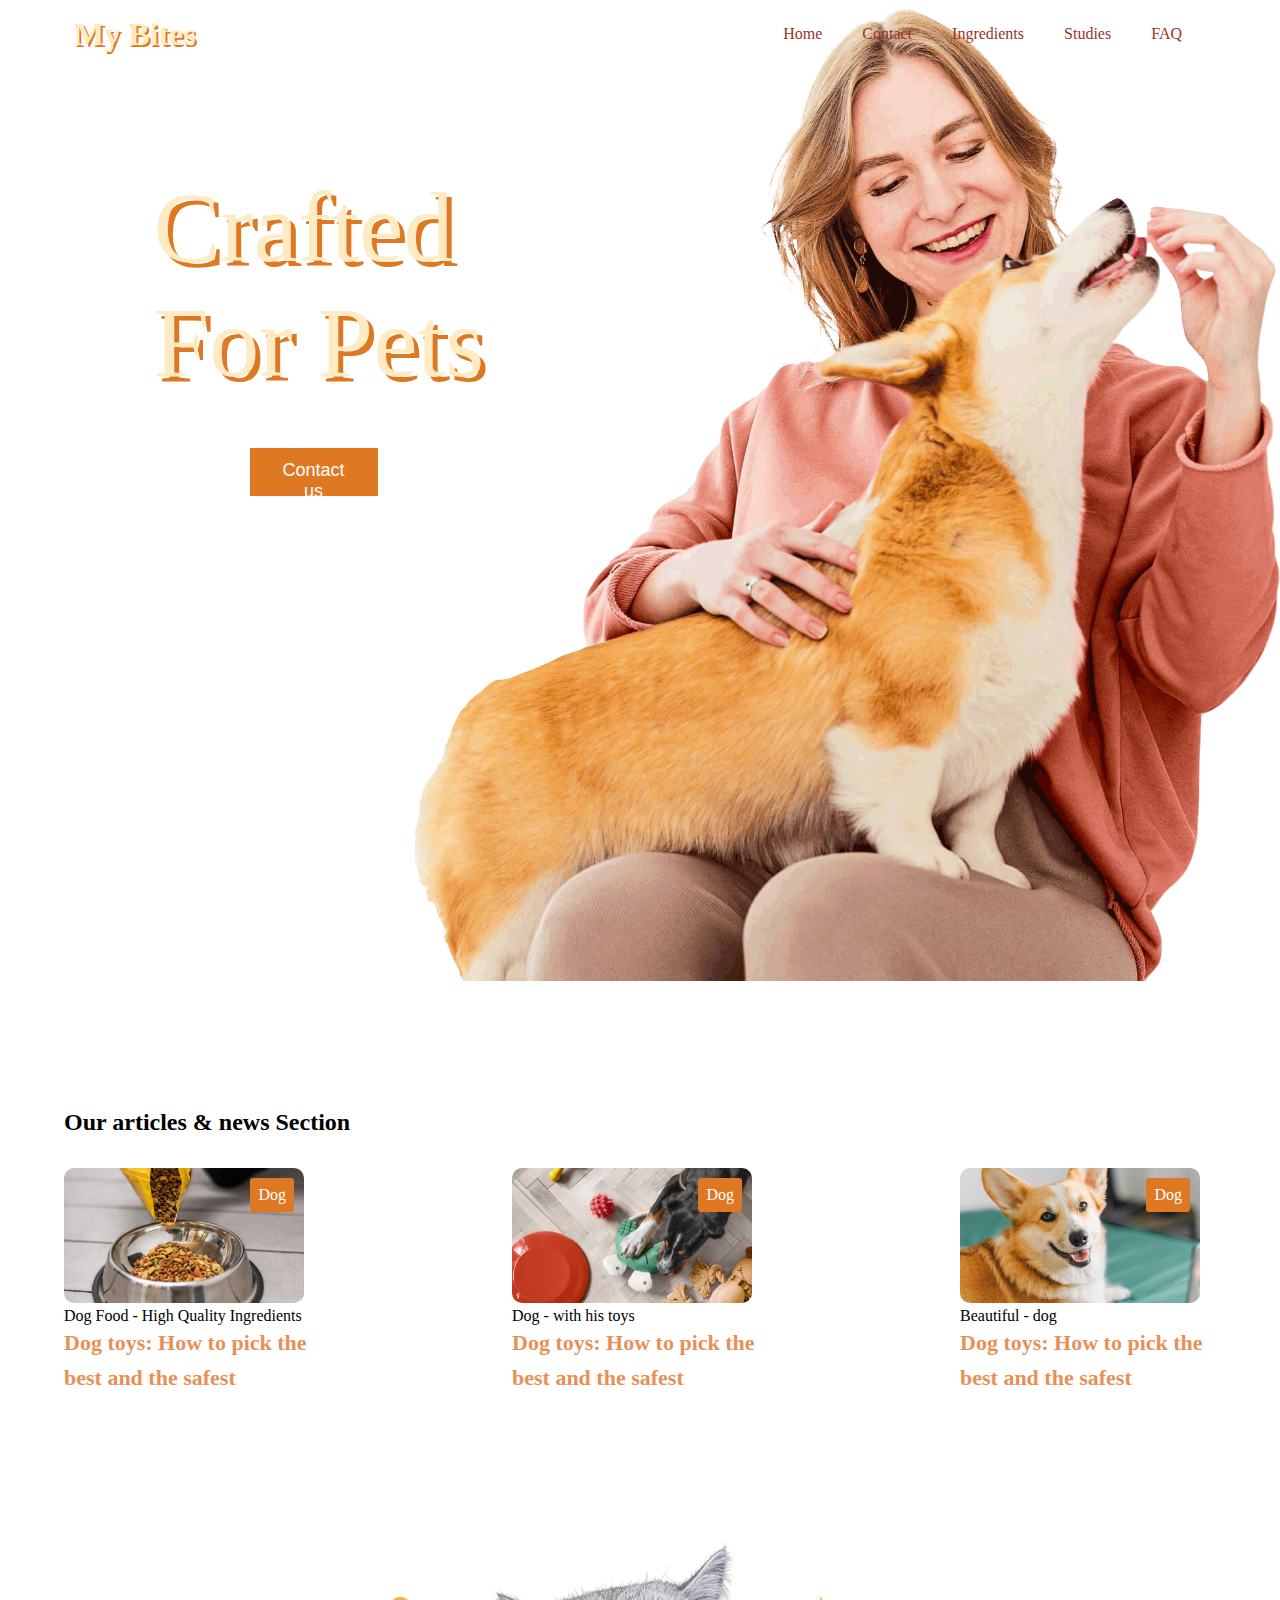
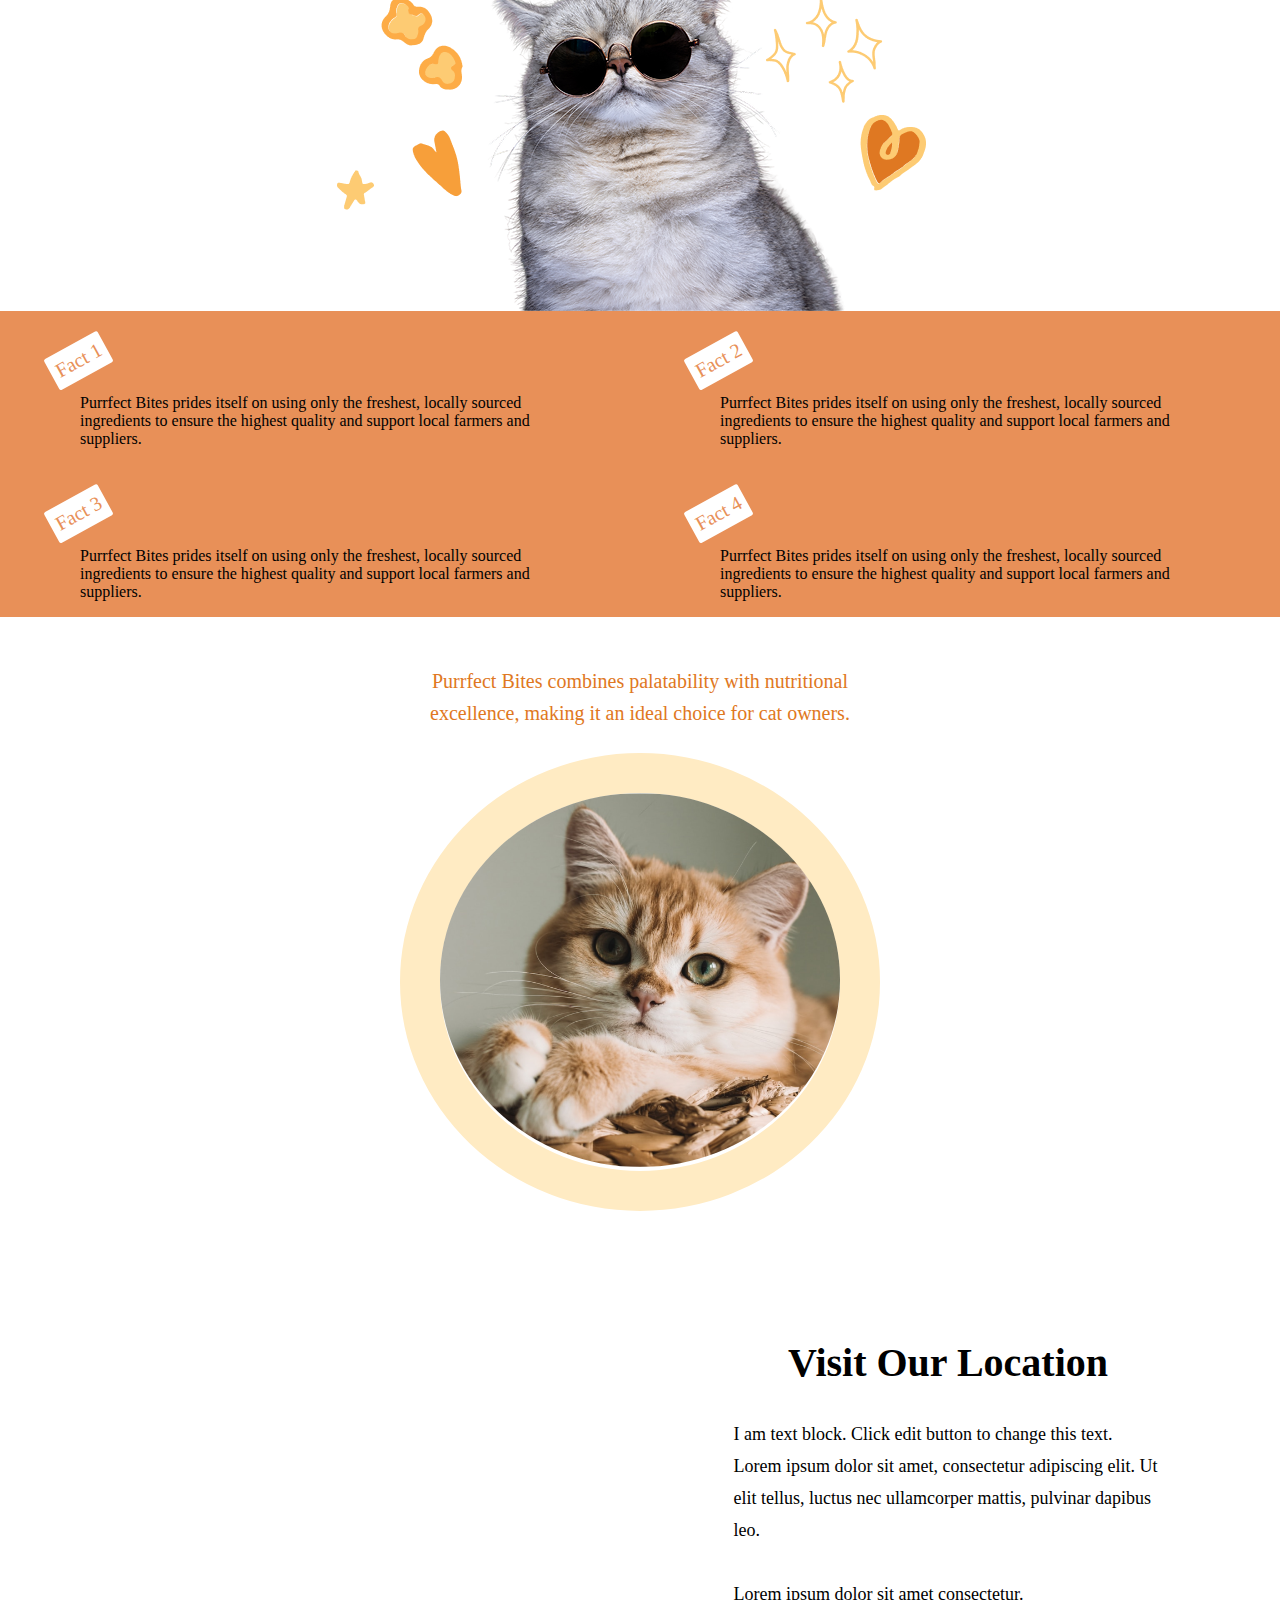
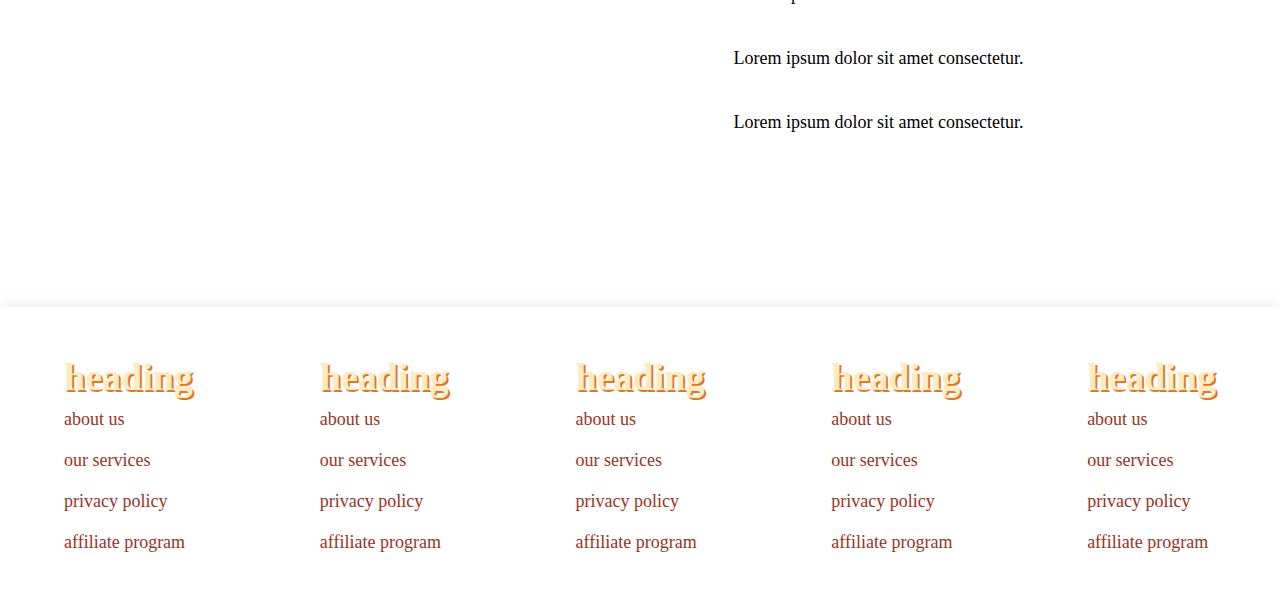
<file: index.html>
<!DOCTYPE html>
<html lang="en">

<head>
    <meta charset="UTF-8">
    <meta name="viewport" content="width=device-width, initial-scale=1.0">
    <title>Home</title>

    <!-- General Style File -->
    <link rel="stylesheet" href="./css/global.css">

    <!-- Home Style Css -->
    <link rel="stylesheet" href="./css/home.css">



</head>

<body>
    <!-- Header section Start -->
    <header>

        <!-- Navigation Bar Start  -->
        <nav>

            <h1 class="logo">My Bites</h1>

            <ul class="links">
                <li><a href="#">Home</a></li>
                <li><a href="./views/contact.html">Contact</a></li>
                <li><a href="#">Ingredients</a></li>
                <li><a href="#">Studies</a></li>
                <li><a href="#">FAQ</a></li>
            </ul>
        </nav>
        <!-- Navigation Bar End  -->


        <div class="left-header">
            <div class="header-text">
                <p>Crafted</p>
                <p>For Pets</p>
            </div>
            <!-- <span>Lorem ipsum dolor sit amet consectetur Lorem ipsum dolor sit.</span> -->
            <button class="contact-btn">Contact us</button>


        </div>

    </header>
    <!-- Header section End -->





    <!-- Our articles & news Section Start -->


    <section class="articles-news">
        <div class="container">
            <h2>Our articles & news Section</h2>

            <div class="articles">


                <div class="card">
                    <div class="cart-body">
                        <figure class="card-image">
                            <img src="./images/pet3.jpeg" alt="Picture of dog food">
                            <figcaption>Dog Food - High Quality Ingredients</figcaption>

                            <div class="article-type">
                                <p>Dog</p>
                            </div>
                        </figure>
                        <div class="card-title">
                            <h3>Dog toys: How to pick the best and the safest</h3>
                        </div>
                    </div>
                </div>
                




                <div class="card">
                    <div class="cart-body">
                        <figure class="card-image">
                            <img src="./images/pet1.jpeg" alt="Picture of a dog with his toys">
                            <figcaption>Dog - with his toys</figcaption>

                            <div class="article-type">
                                <p>Dog</p>
                            </div>
                        </figure>
                        <div class="card-title">
                            <h3>Dog toys: How to pick the best and the safest</h3>
                        </div>

                    </div>



                </div>

                <div class="card">
                    <div class="cart-body">
                        <figure class="card-image">
                            <img src="./images/pet2.jpeg" alt="Picture of a beautiful dog">
                            <figcaption>Beautiful - dog</figcaption>

                            <div class="article-type">
                                <p>Dog</p>
                            </div>
                        </figure>
                        <div class="card-title">
                            <h3>Dog toys: How to pick the best and the safest</h3>
                        </div>

                    </div>



                </div>


            </div>

        </div>

    </section>




    <!-- Our articles & news Section End -->







    <!-- Fact Section Start -->


    <section class="facts">
        <div class="fact-cat">
            <img src="./images/neko.png" alt="Picture of a cat wearing glasses">
        </div>

        <div class="facts-text">
            <div class="fact">
                <div class="fact-title">
                    <p>Fact 1</p>

                </div>
                <div class="fact-description">
                    Purrfect Bites prides itself on using only the freshest, locally sourced ingredients to ensure the
                    highest quality and support local farmers and suppliers.
                </div>

            </div>
            <div class="fact">
                <div class="fact-title">
                    <p>Fact 2</p>

                </div>
                <div class="fact-description">
                    Purrfect Bites prides itself on using only the freshest, locally sourced ingredients to ensure the
                    highest quality and support local farmers and suppliers.
                </div>

            </div>

            <div class="fact">
                <div class="fact-title">
                    <p>Fact 3</p>

                </div>
                <div class="fact-description">
                    Purrfect Bites prides itself on using only the freshest, locally sourced ingredients to ensure the
                    highest quality and support local farmers and suppliers.
                </div>

            </div>

            <div class="fact">
                <div class="fact-title">
                    <p>Fact 4</p>

                </div>
                <div class="fact-description">
                    Purrfect Bites prides itself on using only the freshest, locally sourced ingredients to ensure the
                    highest quality and support local farmers and suppliers.
                </div>

            </div>
        </div>

    </section>




    <!-- Fact Section End -->


    <!-- Cat Section Start -->

    <section class="cat container">
        <div class="cat-text">
            <p>Purrfect Bites combines palatability with nutritional</p>
            <p>excellence, making it an ideal choice for cat owners.</p>

        </div>

        <div class="cat-image-container">
            <div class="cat-image">
                <img src="./images/myCat2.png" alt="Cat Image" />
            </div>
        </div>


    </section>

    <!-- Cat Section End -->



    <!-- Location Section Start -->


    <section class="location container">
        <div class="map">
            <iframe
                src="https://www.google.com/maps/embed?pb=!1m18!1m12!1m3!1d183297.9622521768!2d35.19149284904001!3d32.08157243601712!2m3!1f0!2f0!3f0!3m2!1i1024!2i768!4f13.1!3m3!1m2!1s0x151cdfc8f5583db9%3A0xb5827497e09b7b5f!2z2KjZiNix2YrZhg!5e0!3m2!1sen!2s!4v1741626876386!5m2!1sen!2s"
                style="border:0;" allowfullscreen="" loading="lazy"
                referrerpolicy="no-referrer-when-downgrade"></iframe>

        </div>

        <div class="loc">
            <h2>Visit Our Location</h2>
            <p class="location-text">
                I am text block. Click edit button to change this text. Lorem ipsum dolor sit amet, consectetur
                adipiscing elit. Ut elit tellus, luctus nec ullamcorper mattis, pulvinar dapibus leo.
            </p>
            <p class="location-text">
                Lorem ipsum dolor sit amet consectetur.
            </p>
            <p class="location-text">
                Lorem ipsum dolor sit amet consectetur.
            </p>
            <p class="location-text">
                Lorem ipsum dolor sit amet consectetur.
            </p>


        </div>

    </section>


    <!-- Location Section End -->





    <!-- Footer Section Start -->

    <footer class="footer">
        <div class="container">
            <div class="footer-cols">
                <div class="footer-col">
                    <h4>heading</h4>
                    <ul>
                        <li><a href="#">about us</a></li>
                        <li><a href="#">our services</a></li>
                        <li><a href="#">privacy policy</a></li>
                        <li><a href="#">affiliate program</a></li>

                    </ul>

                </div>

                <div class="footer-col">
                    <h4>heading</h4>
                    <ul>
                        <li><a href="#">about us</a></li>
                        <li><a href="#">our services</a></li>
                        <li><a href="#">privacy policy</a></li>
                        <li><a href="#">affiliate program</a></li>

                    </ul>

                </div>

                <div class="footer-col">
                    <h4>heading</h4>
                    <ul>
                        <li><a href="#">about us</a></li>
                        <li><a href="#">our services</a></li>
                        <li><a href="#">privacy policy</a></li>
                        <li><a href="#">affiliate program</a></li>

                    </ul>

                </div>

                <div class="footer-col">
                    <h4>heading</h4>
                    <ul>
                        <li><a href="#">about us</a></li>
                        <li><a href="#">our services</a></li>
                        <li><a href="#">privacy policy</a></li>
                        <li><a href="#">affiliate program</a></li>

                    </ul>

                </div>

                <div class="footer-col">
                    <h4>heading</h4>
                    <ul>
                        <li><a href="#">about us</a></li>
                        <li><a href="#">our services</a></li>
                        <li><a href="#">privacy policy</a></li>
                        <li><a href="#">affiliate program</a></li>

                    </ul>

                </div>

            </div>


        </div>



    </footer>

    <!-- Footer Section End -->










</body>

</html>
</file>
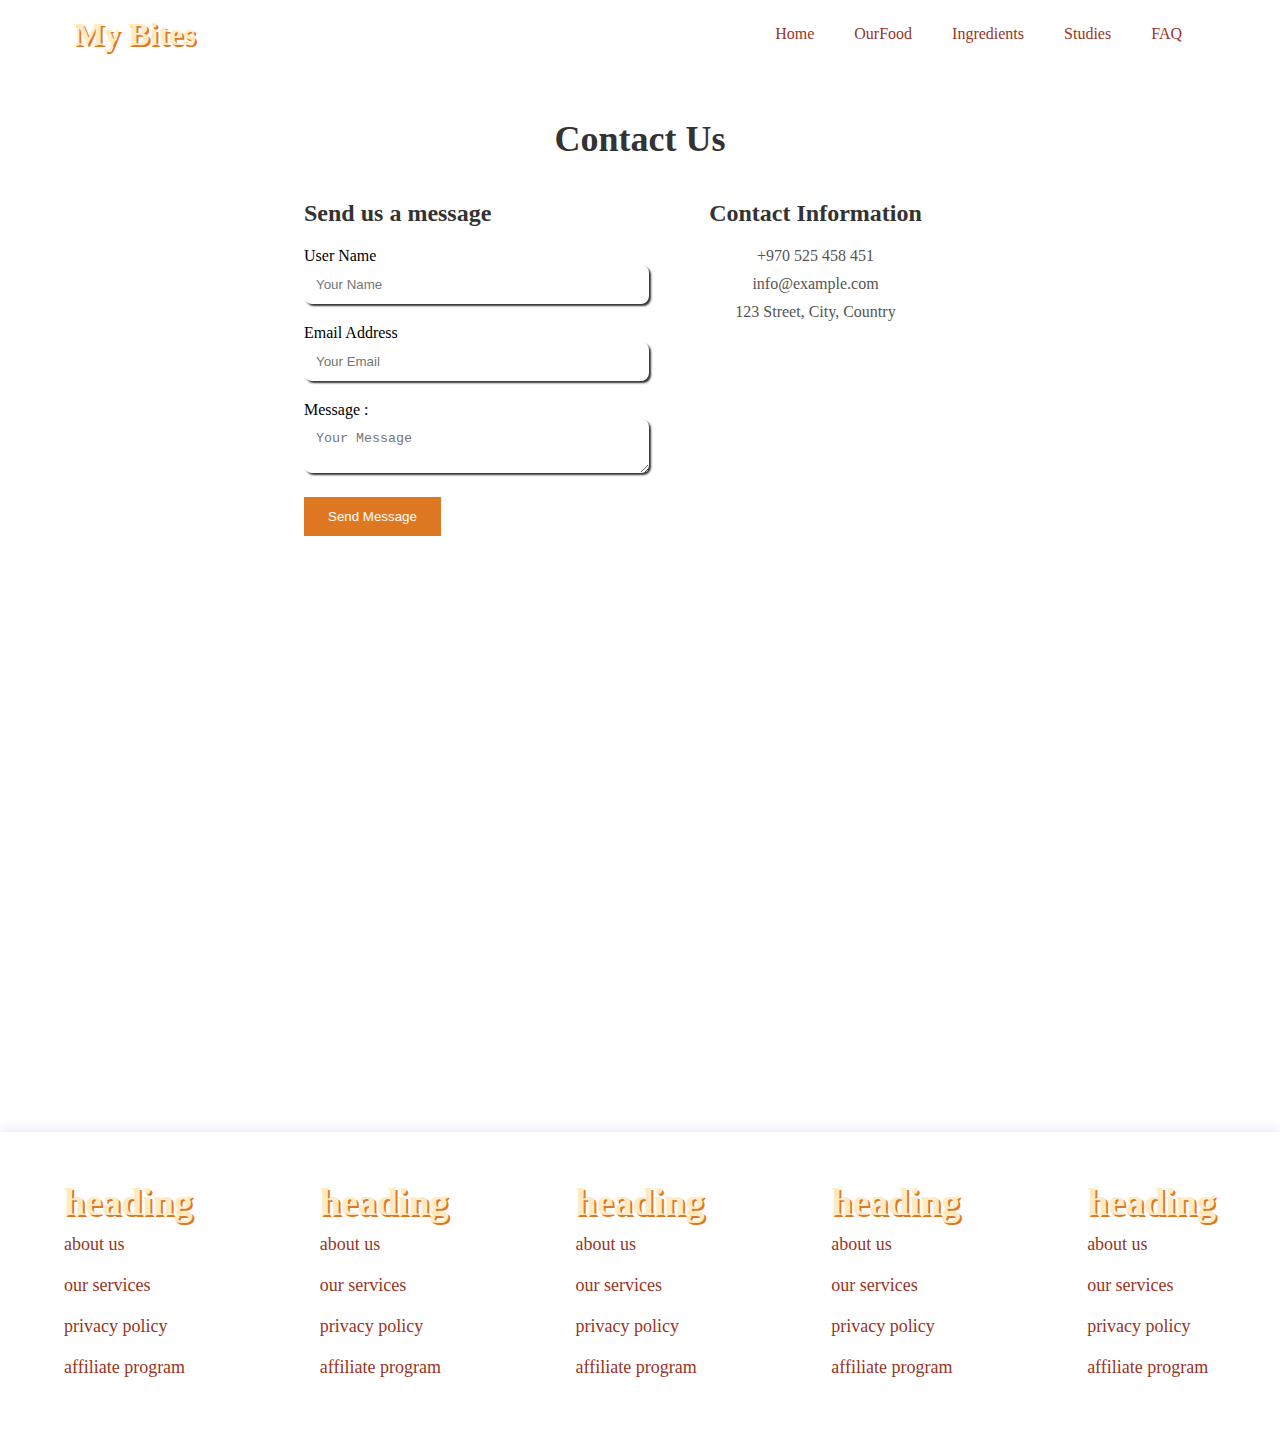
<file: views/contact.html>
<!DOCTYPE html>
<html lang="en">
<head>
    <meta charset="UTF-8">
    <meta name="viewport" content="width=device-width, initial-scale=1.0">
    <link rel="stylesheet" href="../css/global.css">
    <link rel="stylesheet" href="../css/contact.css">


    <title>contact</title>
</head>
<body>

           <!-- Navigation Bar Start  -->
           <nav>
         
            <h1 class="logo">My Bites</h1>
               
               <ul class="links">
                   <li><a href="#">Home</a></li>
                   <li><a href="#">OurFood</a></li>
                   <li><a href="#">Ingredients</a></li>
                   <li><a href="#">Studies</a></li>
                   <li><a href="#">FAQ</a></li>
               </ul>
        </nav>
         <!-- Navigation Bar End  -->

    <section class="contact">
        <div class="container">
            <h2>Contact Us</h2>
            <div class="contact-parent">
                <div class="contact-form">
                    <h3>Send us a message</h3>
                    <form>
                        <div class="form-group">
                            <label for="username">User Name</label>
                            <input type="text" name="name" placeholder="Your Name" id="username">
                        </div>

                        <div class="form-group">
                            <label for="email">Email Address</label>
                            <input type="email" id="email" name="email" placeholder="Your Email">
                        </div>

                        <div class="form-group">
                            <label for="message">Message : </label>
                            <textarea name="message" placeholder="Your Message" id="message"></textarea>
                        </div>

                        <button type="submit">Send Message</button>

                    </form>

                </div>

                <div class="contact-info">
                    <h3>Contact Information</h3>
                    <p>+970 525 458 451</p>
                    <p>info@example.com</p>
                    <p>123 Street, City, Country</p>
                </div>
            </div>

        </div>

    </section>


    

    <!-- Footer Section Start -->

    <footer class="footer">
        <div class="container">
            <div class="footer-cols">
                <div class="footer-col">
                    <h4>heading</h4>
                    <ul>
                        <li><a href="#">about us</a></li>
                        <li><a href="#">our services</a></li>
                        <li><a href="#">privacy policy</a></li>
                        <li><a href="#">affiliate program</a></li>

                    </ul>

                </div>

                <div class="footer-col">
                    <h4>heading</h4>
                    <ul>
                        <li><a href="#">about us</a></li>
                        <li><a href="#">our services</a></li>
                        <li><a href="#">privacy policy</a></li>
                        <li><a href="#">affiliate program</a></li>

                    </ul>

                </div>

                <div class="footer-col">
                    <h4>heading</h4>
                    <ul>
                        <li><a href="#">about us</a></li>
                        <li><a href="#">our services</a></li>
                        <li><a href="#">privacy policy</a></li>
                        <li><a href="#">affiliate program</a></li>

                    </ul>

                </div>

                <div class="footer-col">
                    <h4>heading</h4>
                    <ul>
                        <li><a href="#">about us</a></li>
                        <li><a href="#">our services</a></li>
                        <li><a href="#">privacy policy</a></li>
                        <li><a href="#">affiliate program</a></li>

                    </ul>

                </div>

                <div class="footer-col">
                    <h4>heading</h4>
                    <ul>
                        <li><a href="#">about us</a></li>
                        <li><a href="#">our services</a></li>
                        <li><a href="#">privacy policy</a></li>
                        <li><a href="#">affiliate program</a></li>

                    </ul>

                </div>

            </div>


        </div>



    </footer>

    <!-- Footer Section End -->


    
</body>
</html>
</file>
<file: css/global.css>
*{
    margin: 0;

}
ul{
    list-style-type: none; 
    padding-inline-start: 0px;

}

button{
    display: inline-block;
    padding: 12px 24px;
    background-color: rgb(223, 120, 34);
    color: #fff;
    border: none;
    cursor: pointer;
    transition: 0.5s;
    -webkit-transition: 0.5s;
    -moz-transition: 0.5s;
    -ms-transition: 0.5s;
    -o-transition: 0.5s;
}

button:hover{
    background-color: #f27108;
}

/* Navigation Bar Style Start */

nav{

    height: 3rem; 
    display: flex; 
    align-items: center; 
    justify-content: space-between; 
    padding: 10px; 
    
}
nav h1{
    color: #ffebc3; 

    text-shadow: #de7822 2px 2px; 

}
a{
    text-decoration: none; 
    color: #98351f; 
    /* text-shadow: #DF7822 0.4px 0.4px; */
}
.links{
    display: flex; 
    margin-right: 3rem; 
}
.logo{
    margin-left: 4rem; 
}

nav ul li{
    margin-right: 2.5rem; 
}

/* Navigation Bar Style End */





/* Header Style Start */

header{
    background-image: url('./image/headerImage.png');
    min-height: 109vh;
    width: 100%;
    background-repeat: no-repeat;
    background-size:contain;
    left: auto;
    background-position: right;
}

.container{
    margin: 0 4rem;
}


/* Header Style End */




/* Footer Style Start */
.footer{
    margin-top: 4rem;
    background-color: #fff;
    padding-top: 3rem;
    padding-bottom: 3rem;
    box-shadow: 0px -4px 10px 0px #eae6f4ad;
}
.footer li{
    line-height: 2.5rem;
}

.footer-cols{
    display: flex;
    justify-content: space-between;
    flex-wrap: wrap;

}
.footer h4{
    font-size: 38px;
    color: #fff;
    color: #ffebc3; 
    text-shadow: #df7822 2px 2px; 
}
.footer a{
    font-size: 18px;



}

/* Footer Style End */


/* Responsive */

@media screen and   (max-width: 576px) {
    .logo{
        margin-left: 0.5rem;
        padding: 10px;
    }
    .links{
        display: block;
        margin-right: 0;
        background-color: #df7822;
        position: relative;
    }
    nav{
        display: block;
        padding: 0;
    }
    nav ul li{
        text-align: center;
        margin-right: 0;
        padding: 0.8rem;
        font-size: 18px;

    }
    nav ul li a{
        color: #fff;


    }
    .container{
        margin: 0 2rem;
    }
  
    
}
</file>
<file: css/home.css>
/* Start Header Section  */

header{
    background-image: url('../images/headerImg.png');
    min-height: 109vh;
    width: 100%;
    background-repeat: no-repeat;
    background-size:contain;
    left: auto;
    background-position: right;
}

.left-header{
    margin: 8% 0 0 12%;
}

.header-text{
    font-size: 100px;
    font-family: Kristen ITC ;
    color: #ffebc3;
    text-shadow: #df7822 5px 5px;
}

.contact-btn{
    background-color: #df7822;
    display: block;
    border: 0;
    color :#fff;
    width: 8rem;
    height: 3rem;
    font-size: large;
    margin-top: 3rem;
    margin-left: 6rem;
}

.contact-btn:hover{
    cursor: pointer;
}

/* Header Section Style End */


/* Cat Section Style Start */

.cat{
    text-align: center;
}

.cat-text{
    margin-top: 3rem;
    line-height: 2rem;
    font-size: 20px;
    font-family: Kristen ITC ;
    color: #df7822;
}

.cat-image{
    width: 25rem;
    margin: 1.5rem auto;
    border: #ffebc3 40px solid;
    border-radius: 50%;
    -webkit-border-radius: 50%;
    -moz-border-radius: 50%;
    -ms-border-radius: 50%;
    -o-border-radius: 50%;
}

.cat-image-container{
    width: 100%;
}

.cat-image img{
    border-radius: 50%;
    -webkit-border-radius:;
    -moz-border-radius:;
    -ms-border-radius:;
    -o-border-radius:;
    width: 100%;
}

/* Cat section Style End */



 /* Our articles & news Section Design Start  */

 .articles{
    display: flex;
    justify-content: space-between;
    margin-top: 2rem;
}

.card-image{
    width: 24rem;
    overflow: hidden;
    position: relative;
}

.card-image img{
    width: 100%;
    border-radius: 10px;
    -webkit-border-radius: 10px;
    -moz-border-radius: 10px;
    -ms-border-radius: 10px;
    -o-border-radius: 10px;
    transition: all .3s ease-in-out;
    -webkit-transition:;
    -moz-transition:;
    -ms-transition:;
    -o-transition:;
}

.card-title h3{
    font-size: 22px;
    font-weight: 800px;
    line-height: 1.6em;
    text-wrap: wrap;
    width: 22rem;
    color: #e89058;
}

.card-title h3:hover{
    cursor: pointer;
    color: #df7822;
    transition: 0.3s;
    -webkit-transition: 0.3s;
    -moz-transition: 0.3s;
    -ms-transition: 0.3s;
    -o-transition: 0.3s;
}

.articles img:hover{
    transform: scale(1.1);
    -webkit-transform: scale(1.1);
    -moz-transform: scale(1.1);
    -ms-transform: scale(1.1);
    -o-transform: scale(1.1);
}

.article-type{
    position: absolute;
    top:10px;
    right: 10px;
    color: #fff;
    padding: 0.5rem;
    border-radius: 3px;
    background-color: #df7822;
    -webkit-border-radius: 3px;
    -moz-border-radius: 3px;
    -ms-border-radius: 3px;
    -o-border-radius: 3px;
}

.articles-news{
    margin-top: 8rem;
}

  /* Our articles & news Section Design End  */

  /* Location Section Start */

.location{
    display: flex;
    margin-top: 8rem;

}

.map{
    margin-left: 1rem;
}

.loc h2{
    font-size: 40px;
}

.loc{
    text-align: center;
    margin: 0 auto;
    font-family: Kristen ITC ;
    color: #000;
}

.loc .location-text{
    width: 80%;
    text-align: left;
    line-height: 2rem;
    margin: 2rem auto;
    font-size: large;
}

.map iframe{
    width : 600px;
    height : 500px;
}

  /* Location Section End */

  /* Fact Section Style Start */

.fact-cat {
    margin: 3rem auto -4px;
    width: fit-content;
}

.facts-text{
    /* height: 350px; */
    background-color: #e89058;
    display: flex;
    flex-wrap: wrap;
    justify-content: space-around;
}

.fact-title{
    background-color: #fff;
    width: fit-content;
    padding: 6px;
    font-size: 20px;
    font-weight: 400;
    font-family: Kristen ITC ;
    transform: rotate(-0.08turn);
    color: #e89058;
    border: 1px solid none;
    border-radius: 2px;
    -webkit-border-radius: 2px;
    -moz-border-radius: 2px;
    -ms-border-radius: 2px;
    -o-border-radius: 2px;
    -webkit-transform: rotate(-0.08turn);
    -moz-transform: rotate(-0.08turn);
    -ms-transform: rotate(-0.08turn);
    -o-transform: rotate(-0.08turn);
}

.fact-description{
    margin: 1rem 2rem;
    width: 30rem;
    font-size: medium;
}

.fact{
    margin-top: 2rem;
}

  /* Fact Section Style End */

  /* Responsive */

@media screen and   (max-width: 576px) {

    .header-text{
        font-size: 25px;
    }

    .contact-btn{
        margin-left: 1rem;
    }


    .cat-image{
        width: 12rem;
    }
    .articles-news{
        margin-top: 2rem;
    }
    header{
        min-height: 70vh;
    }

    .cat-text{
        font-size: 15px;
        margin-top: 7rem;
    }

    .cat{
        margin-top: -5rem;
    }

    .card-image{
        width: 20rem;    
    }

    .articles{
        flex-wrap: wrap;
        justify-content: center;
    }

    .location{
        flex-wrap: wrap;
    }

    .map iframe{
        width : 16rem;
        height : 24rem;
    }

    .map{
        margin: auto;
    }

    .fact-cat img{
        width: 100%;
    }

    .fact-description{
        width: fit-content;
    }

    .card-title h3{
        width: 19rem;
    }

   
}



@media screen and (min-width:577px) and (max-width: 768px) {
    .header-text{
        font-size: 50px;
    }

    .contact-btn{
        margin-left: 2rem;
    }

    .card-image{
        width: 22rem;    
    }

    .articles{
        flex-wrap: wrap;
        justify-content: center;
    }

    .location{
        flex-wrap: wrap;
    }

    .map iframe{
        width : 30rem;
    }

    .map{
        margin: auto;
    }

    .fact-cat img{
        width: 100%;
    }

    .fact-description{
        width: fit-content;
    }
}

@media screen and (min-width:769px) and (max-width: 992px) {

    .cat-image{
        width: 16rem;
    }

    .card-image{
        width: 18rem;    
    }

    .articles{
        flex-wrap: wrap;
        justify-content: center;
    }

    .location{
        flex-wrap: wrap;
    }

    .map iframe{
        width : 30rem;
    }

    .map{
        margin: auto;
    }

    .fact-cat img{
        width: 100%;
    }

    .fact-description{
        width: fit-content;
    }
 
}

@media screen and  (min-width: 993px) and (max-width : 1199) {

    .card-image{
        width: 18rem;    
    }

    .articles{
        flex-wrap: wrap;
        justify-content: center;
    }

    .card-title h3{
        width: 8rem;
    }
}


@media screen and  (max-width: 1300px) {

    .card-title h3{
        width: 16rem;
    }

    .card-image{
        width: 15rem;
    }

 
}
</file>
<file: css/contact.css>
/* Contact Section Style Start */
.contact{
    min-height: 100vh;
    padding: 50px;
    text-align: center;
    max-width: 800px;
    margin: 0 auto;
}


.contact h2{
    font-size: 36px;
    margin-bottom:40px;
    color: #333;
}

.contact-parent{
    display: grid;
    grid-template-columns: repeat(2, 1fr);
    grid-gap:30px;

}

.contact-form{
    text-align: left;

}

.contact-form h3{
    font-size:24px ;
    margin-bottom: 20px;
    color: #333;
}

.form-group{
    margin-bottom: 20px;
}

.form-group input,textarea{
    box-shadow: 2px 2px 2px;

}

input, textarea{
    width: 100%;
    padding: 12px;
    border-radius: 8px;
    -webkit-border-radius: 8px;
    -moz-border-radius: 8px;
    -ms-border-radius: 8px;
    -o-border-radius: 8px;
    border: none;
    color:#333
}

input:focus,
textarea:focus{
    outline:none;
    box-shadow: 0 0 8px #bbb;
}





.contact-info h3{
    font-size: 24px;
    margin-bottom: 20px;
    color: #333;
}


.contact-info p{
    margin-bottom: 10px;
    color: #555;
}

@media screen and (max-width:768px){

    .contact-parent{
        grid-template-columns: 1fr;
    }
    .contact-info{
        text-align: left;
        margin-left: 0rem;
    }
    
}

/* Contact Section Style End */
</file>
